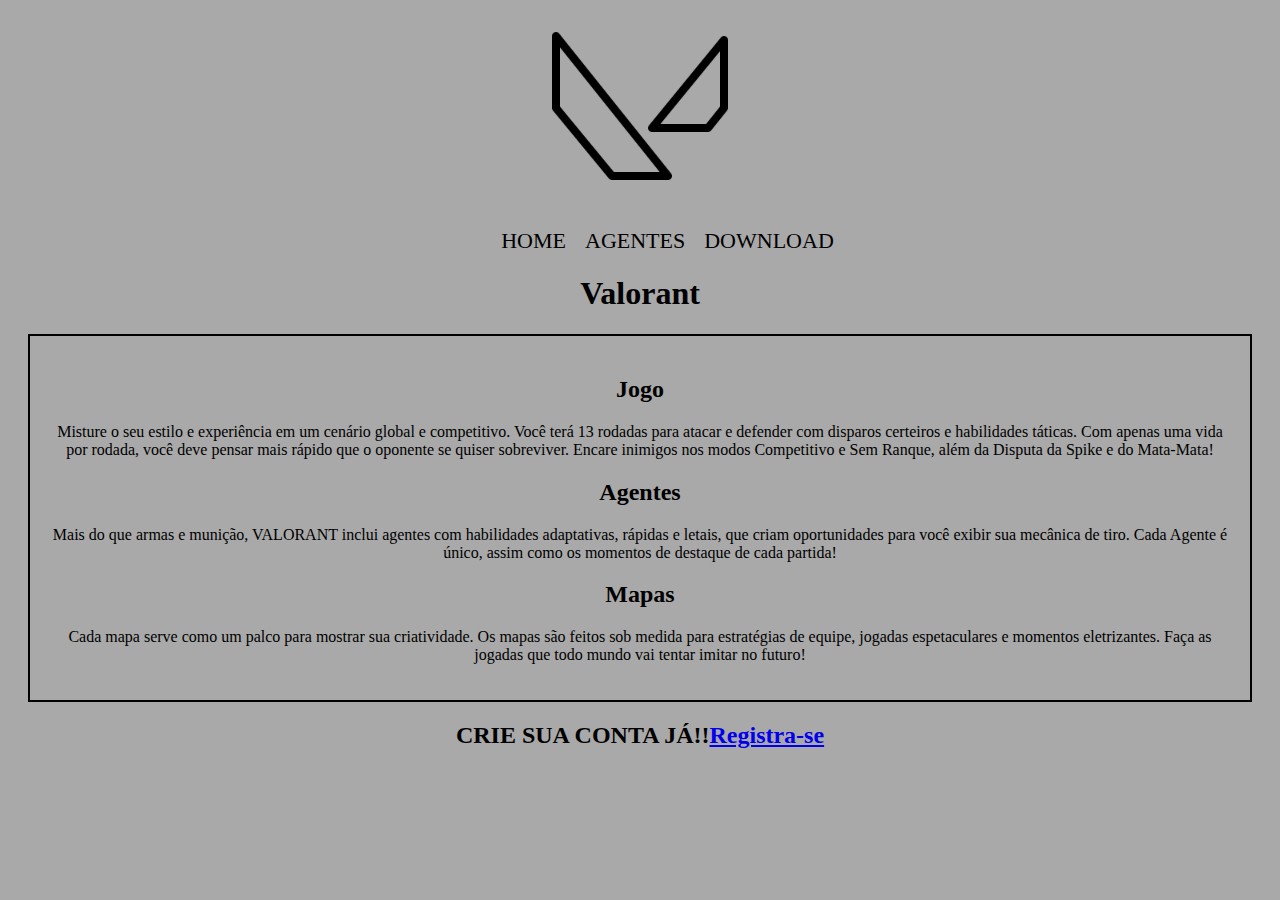
<file: index.html>
<!DOCTYPE html>
<html lang="en">

<head>
    <meta charset="UTF-8">
    <meta http-equiv="X-UA-Compatible" content="IE=edge">
    <meta name="viewport" content="width=device-width, initial-scale=1.0">
    <link rel="stylesheet" type="text/css" href="CSS/style.css">
    <title>Valorant</title>
</head>

<body>
    <header>
        <!-- Cabeçalho -->
        <img src="Image/valorant.png" alt="Valorant" width="200" height="200">
        <nav>
            <ul> 
                <li><a href="index.html">Home</a></li>
                <li><a href="agentes.html">Agentes</a></li>
                <li><a href="https://playvalorant.com/pt-br/?gclid=EAIaIQobChMIlP_oyJnk-AIVCUFIAB0GVgn2EAAYASAAEgIx9fD_BwE&gclsrc=aw.ds " target="_blank">Download</a></li>
            </ul>
        <nav>
    </header>

    <main style="text-align: center;">
        <!-- Corpo -->
        <h1><strong>Valorant</strong></h1>

        <ul class="descript">
            <ui>
                <h2>Jogo</h2>
                <p>Misture o seu estilo e experiência em um cenário global e competitivo. Você terá 13 rodadas para
                    atacar e defender com disparos certeiros e habilidades táticas. Com apenas uma vida por rodada, você
                    deve pensar mais rápido que o oponente se quiser sobreviver. Encare inimigos nos modos Competitivo e
                    Sem Ranque, além da Disputa da Spike e do Mata-Mata!</p>
            </ui>
            <ui>
                <h2>Agentes</h2>
                <p>Mais do que armas e munição, VALORANT inclui agentes com habilidades adaptativas, rápidas e letais,
                    que criam
                    oportunidades para você exibir sua mecânica de tiro. Cada Agente é único, assim como os momentos de
                    destaque
                    de cada partida!</p>
            </ui>
            <ui>
                <h2>Mapas</h2>
                <p>Cada mapa serve como um palco para mostrar sua criatividade. Os mapas são feitos sob medida para
                    estratégias
                    de equipe, jogadas espetaculares e momentos eletrizantes. Faça as jogadas que todo mundo vai tentar
                    imitar
                    no futuro! </p>
            </ui>
        </ul>
    </main>
    <h2>CRIE SUA CONTA JÁ!!<a href="https://auth.riotgames.com/login#client_id=play-valorant-web-prod&nonce=MTU0LDk5LDE0Niwx&prompt=signup&redirect_uri=https%3A%2F%2Fplayvalorant.com%2Fopt_in%2F%3Fredirect%3D%2Fdownload%2F&response_type=token%20id_token&scope=account%20openid&state=c2lnbnVw&ui_locales=pt-BR" target="_parent">Registra-se</a></h2>

    <footer>
        <!-- Rodapé -->

    </footer>
</body>

</html>
</file>
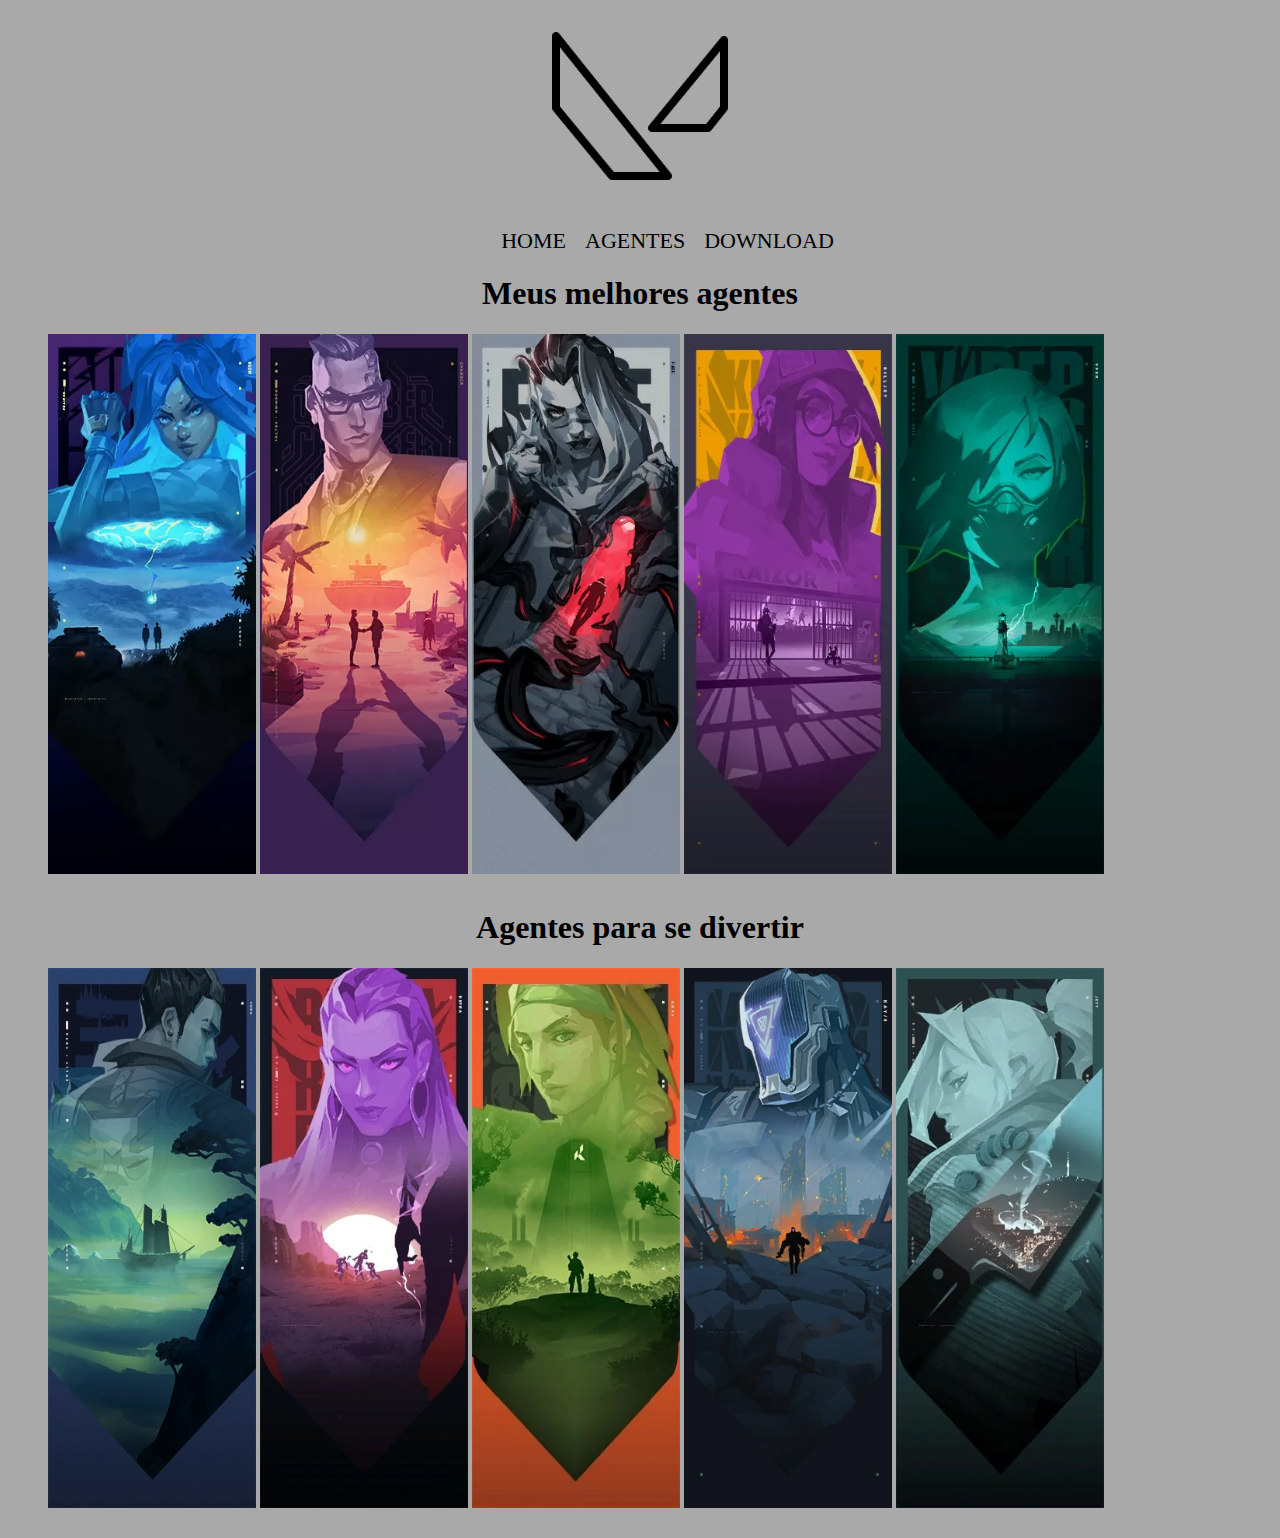
<file: agentes.html>
<!DOCTYPE html>
<html lang="en">

<head>
    <meta charset="UTF-8">
    <meta http-equiv="X-UA-Compatible" content="IE=edge">
    <meta name="viewport" content="width=device-width, initial-scale=1.0">
    <link rel="stylesheet" type="text/css" href="CSS/style.css">
    <title>Valorant</title>
</head>

<body>
    <header>
        <!-- Cabeçalho -->
        <img src="Image/valorant.png" alt="Valorant" width="200" height="200">
        <nav>
            <ul> 
                <li><a href="index.html">Home</a></li>
                <li><a href="agentes.html">Agentes</a></li>
                <li><a href="https://playvalorant.com/pt-br/?gclid=EAIaIQobChMIlP_oyJnk-AIVCUFIAB0GVgn2EAAYASAAEgIx9fD_BwE&gclsrc=aw.ds " target="_blank">Download</a></li>
            </ul>
        <nav>
    </header>

    <main>
        <!-- Corpo -->
        <h1>Meus melhores agentes</h1>  
        <ol>
            <li><img src="Image/Neon.webp" alt="Neon" width="208" height="540"></li>
            <li><img src="Image/chamber.webp" alt="Chamber" width="208" height="540"></li>
            <li><img src="Image/Fade.webp" alt="Fade" width="208" height="540"></li>
            <li><img src="Image/Killjoy.webp" alt="Killjoy" width="208" height="540"></li>
            <li><img src="Image/Viper.webp" alt="Viper" width="208" height="540"></li>
        </ol>

        <h1>Agentes para se divertir</h1>
        <ol>
            <li><img src="Image/yoru.webp" alt="Yoru" width="208" height="540"></li>
            <li><img src="Image/reyna.webp" alt="Reyna" width="208" height="540"></li>
            <li><img src="Image/Skye.webp" alt="Skye" width="208" height="540"></li>
            <li><img src="Image/kayo.webp" alt="Kay/0" width="208" height="540"></li>
            <li><img src="Image/jett.webp" alt="Jett" width="208" height="540"></li>
        </ol>

    </main>

    <footer>
        <!-- Rodapé -->

    </footer>
</body>

</html>
</file>
<file: CSS/style.css>
header{
    text-align: center;
}

body {
    background-color: darkgray;
}
h1{text-align: center;}

.descript {
    text-align: center;
    border: 2px solid black;
    margin: 20px;
    padding: 20px;
}

nav {
    position: static;
    top:10px;
    right: 0;
}
nav li {
    display: inline-block;
    margin: 0 0 0 15px;    
}
nav a {
    text-transform: uppercase;
    color: #000000;
    font-size: 22px;
    text-decoration: none;
}
ol li{
    display: inline-block;
    margin-bottom: 10px;
}
h2{
    text-align: center;
}
</file>
